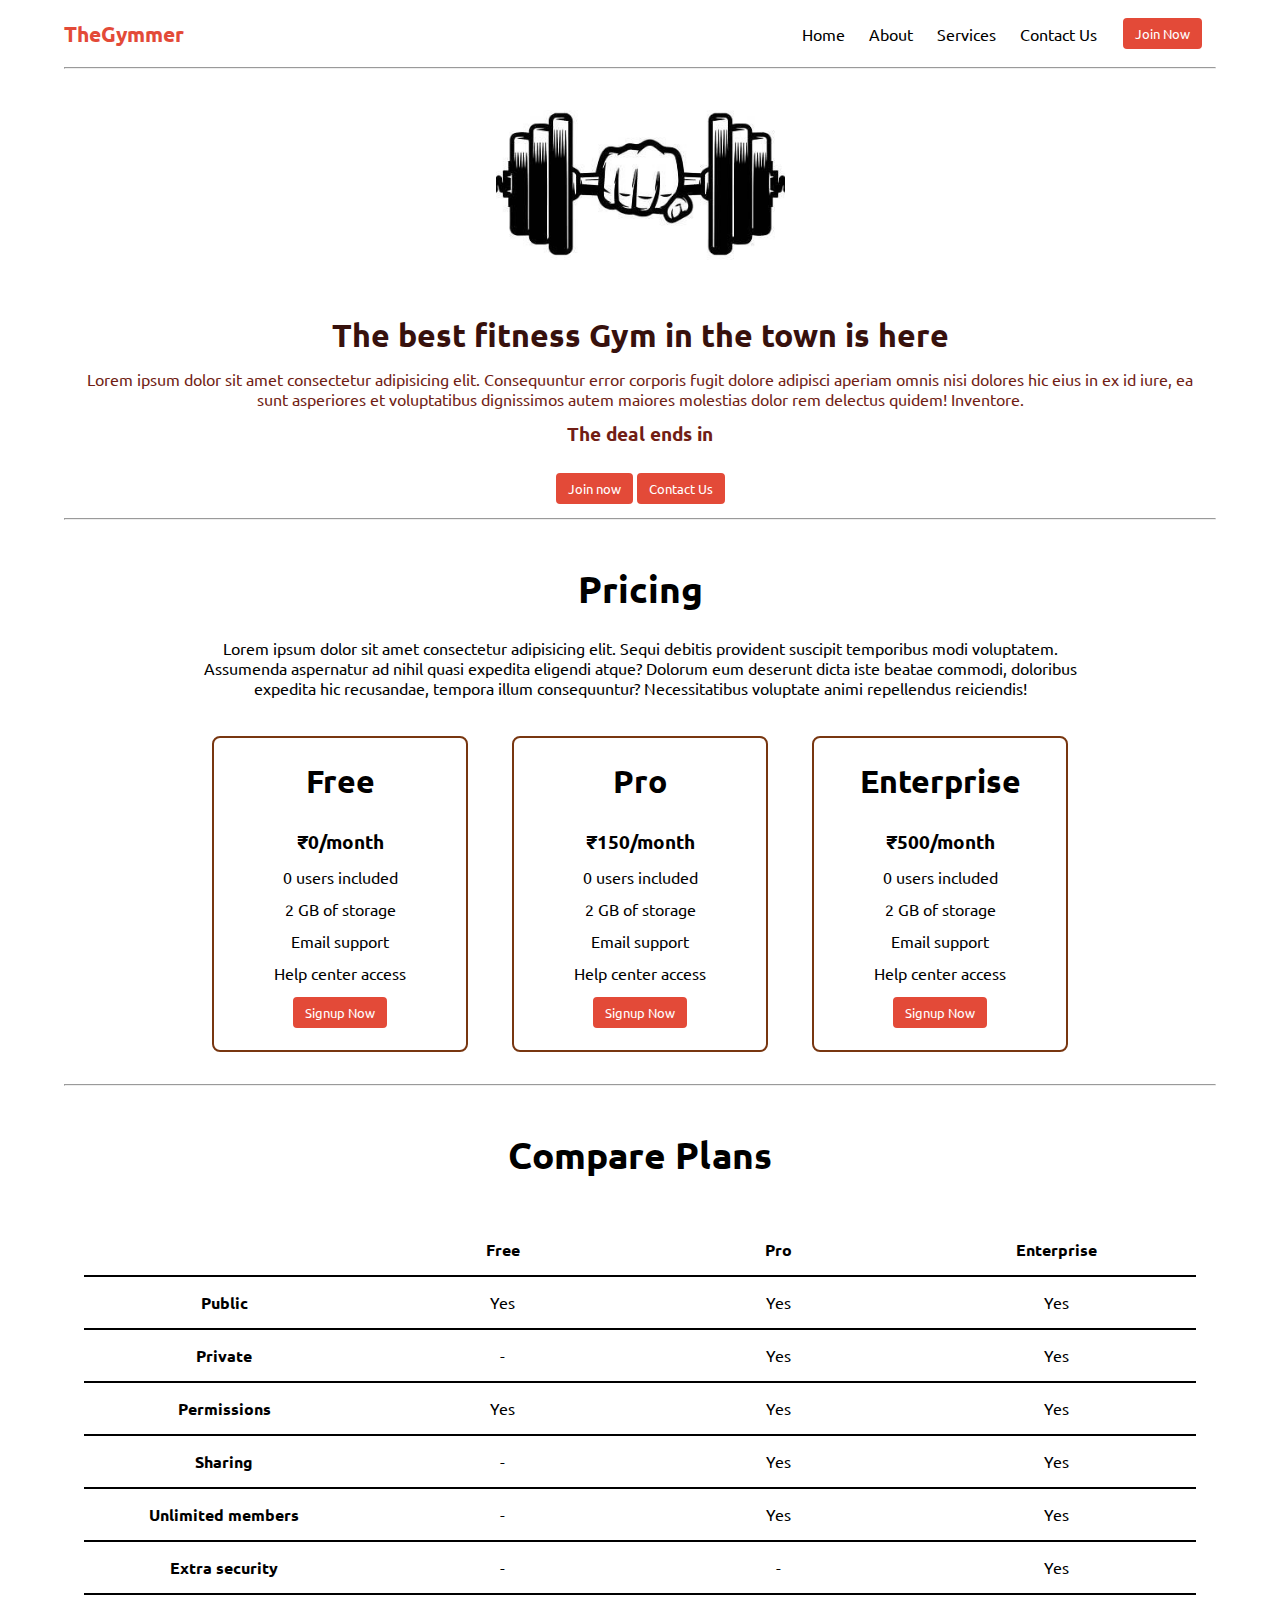
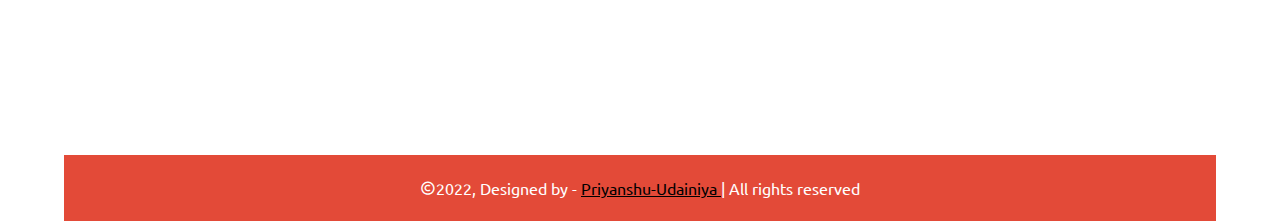
<file: LandingPage/index.html>
<!DOCTYPE html>
<html lang="en">
<head>
    <meta charset="UTF-8">
    <meta http-equiv="X-UA-Compatible" content="IE=edge">
    <meta name="viewport" content="width=device-width, initial-scale=1.0">
    <meta name="theme-color" content="gold">
    <meta name="author" content="priyanshu-udainiya">

    <link href="https://cdn.jsdelivr.net/npm/bootstrap@5.2.1/dist/css/bootstrap.min.css" rel="stylesheet" integrity="sha384-iYQeCzEYFbKjA/T2uDLTpkwGzCiq6soy8tYaI1GyVh/UjpbCx/TYkiZhlZB6+fzT" crossorigin="anonymous">

    <link href='https://unpkg.com/boxicons@2.1.2/css/boxicons.min.css' rel='stylesheet'>

    <link rel="shortcut icon" href="image/favicon.ico" type="image/x-icon">

    <link rel="stylesheet" href="css/style.css">

    <link rel="stylesheet" href="css/utils.css">

    <title>TheGymmer | Landing-Page</title>
</head>
<body class='overflow-x-hidden'>
    <div class="container mx-auto">
        <header>
            <nav class="flex justify-between">
                <div class="logo font-bold flex items-center text-blue">TheGymmer</div>
                <ul class="navbar flex items-center">
                    <li>Home</li>
                    <li>About</li>
                    <li>Services</li>
                    <li>Contact Us</li>
                    <li><button class="btn">Join Now</button></li>
                </ul>
            </nav>
            <hr>
        </header>
        <main class="min-h-screen">
            <section class="section1">
                <div class="flex">
                    <div class="topleft flex flex-col justify-center px-2">
                        <div class=" text-center">
                            <img class="dumbellimg" src="image/dumbell.png" alt="dumbell png">
                        </div>
                        <h1 class="my-1 text-center">The best fitness Gym in the town is here</h1>
                        <p class=" text-center">Lorem ipsum dolor sit amet consectetur adipisicing elit. Consequuntur
                            error corporis fugit dolore adipisci aperiam omnis nisi dolores hic eius in ex id iure, ea
                            sunt asperiores et voluptatibus dignissimos autem maiores molestias dolor rem delectus
                            quidem! Inventore.</p>
                            <!-- Display the countdown timer in an element -->
                            <p class="deal text-center">The deal ends in <span id="demo"></span></p>
                            <div class="buttons">
                                <button class="btn">Join now</button>
                                <button class="btn">Contact Us</button>
                            </div>
                    </div>
                </div>
            </section>
            <hr>
            <section class="section2">
                <h1 class="text-center my-2">Pricing</h1>
                <p class="my-2">Lorem ipsum dolor sit amet consectetur adipisicing elit. Sequi debitis provident
                    suscipit temporibus modi voluptatem. Assumenda aspernatur ad nihil quasi expedita eligendi atque?
                    Dolorum eum deserunt dicta iste beatae commodi, doloribus expedita hic recusandae, tempora illum
                    consequuntur? Necessitatibus voluptate animi repellendus reiciendis!</p>
                <div class="boxes flex justify-center">
                    <div class="box">
                        <h2>Free</h2>
                        <ul>
                            <li class="highlighted">₹0/month</li>
                            <li>0 users included</li>
                            <li>2 GB of storage</li>
                            <li>Email support</li>
                            <li>Help center access</li>
                            <li><button class="btn">Signup Now</button></li>
                        </ul>
                    </div>
                    <div class="box">
                        <h2>Pro</h2>
                        <ul>
                            <li class="highlighted">₹150/month</li>
                            <li>0 users included</li>
                            <li>2 GB of storage</li>
                            <li>Email support</li>
                            <li>Help center access</li>
                            <li><button class="btn">Signup Now</button></li>
                        </ul>
                    </div>
                    <div class="box">
                        <h2>Enterprise</h2>
                        <ul>
                            <li class="highlighted">₹500/month</li>
                            <li>0 users included</li>
                            <li>2 GB of storage</li>
                            <li>Email support</li>
                            <li>Help center access</li>
                            <li><button class="btn">Signup Now</button></li>
                        </ul>
                    </div>

                </div>
            </section>
            <hr>
            <section class="section3">
                <h1 class="text-center my-2">Compare Plans</h1>
                <div class="container plantable">
                    <table class="table text-center">
                      <thead>
                        <tr>
                          <th></th><th>Free</th>
                          <th>Pro</th>
                          <th>Enterprise</th>
                        </tr>
                      </thead>
                      <tbody>
                        <tr>
                          <th scope="row" class="text-start">Public</th>
                          <td>Yes</svg></td>
                          <td>Yes</svg></td>
                          <td>Yes</svg></td>
                        </tr>
                        <tr>
                          <th scope="row" class="text-start">Private</th>
                          <td>-</td>
                          <td>Yes</svg></td>
                          <td>Yes</svg></td>
                        </tr>
                      </tbody>
              
                      <tbody>
                        <tr>
                          <th scope="row" class="text-start">Permissions</th>
                          <td>Yes</svg></td>
                          <td>Yes</svg></td>
                          <td>Yes</svg></td>
                        </tr>
                        <tr>
                          <th scope="row" class="text-start">Sharing</th>
                          <td>-</td>
                          <td>Yes</svg></td>
                          <td>Yes</svg></td>
                        </tr>
                        <tr>
                          <th scope="row" class="text-start">Unlimited members</th>
                          <td>-</td>
                          <td>Yes</svg></td>
                          <td>Yes</svg></td>
                        </tr>
                        <tr>
                          <th scope="row" class="text-start">Extra security</th>
                          <td>-</td>
                          <td>-</td>
                          <td>Yes</svg></td>
                        </tr>
                      </tbody>
                    </table>
            </section>
        </main>
        <footer>
            <i class='bx bx-copyright'></i>2022, Designed by -
        <a href="https://www.linkedin.com/in/priyanshu-udainiya-453203231/" target="_blank">
          Priyanshu-Udainiya 
        </a> | All rights reserved
        </footer>

    </div>


    <script src="https://cdn.jsdelivr.net/npm/bootstrap@5.2.1/dist/js/bootstrap.bundle.min.js" integrity="sha384-u1OknCvxWvY5kfmNBILK2hRnQC3Pr17a+RTT6rIHI7NnikvbZlHgTPOOmMi466C8" crossorigin="anonymous"></script>

    <script src="js/script.js"></script>
    
</body>
</html>
</file>
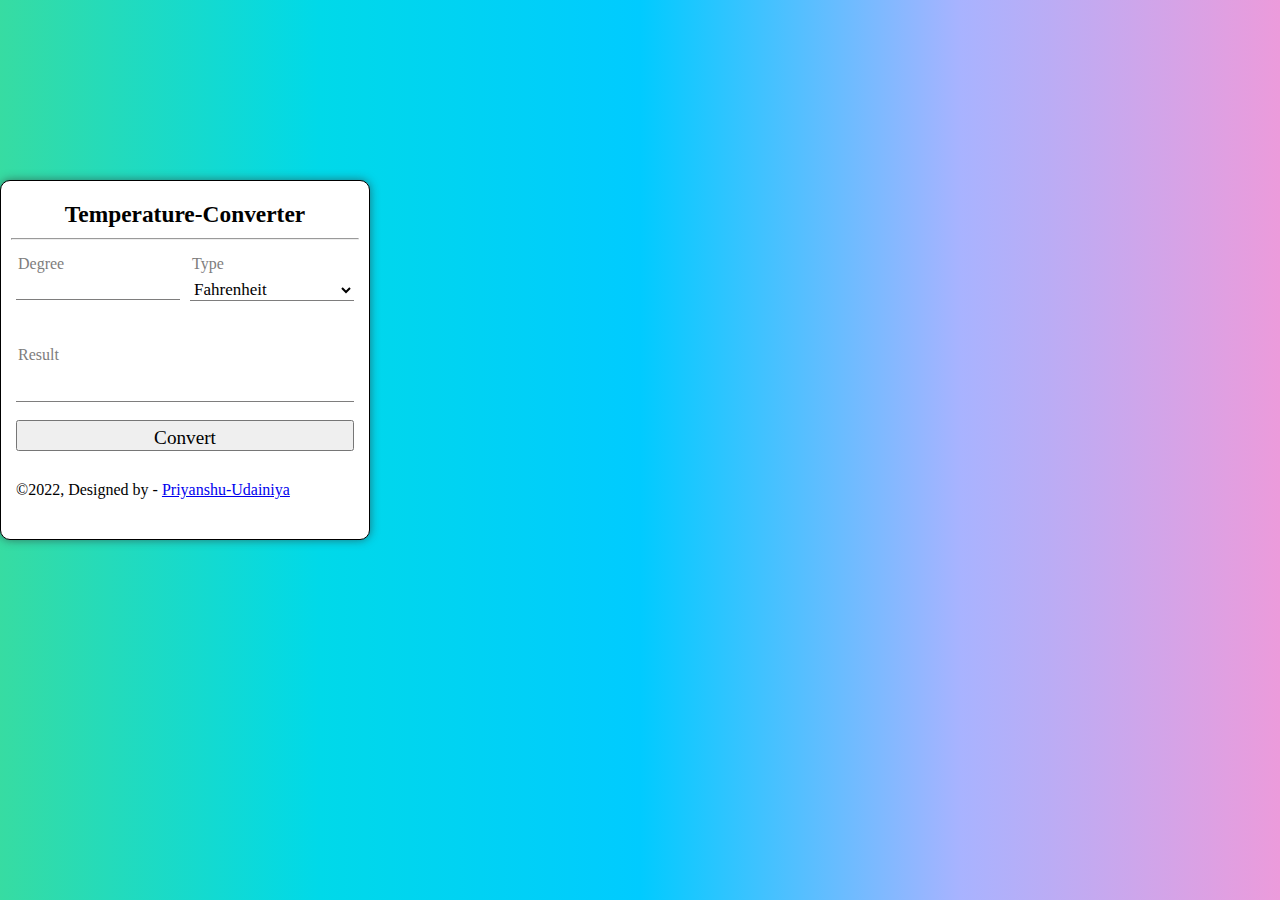
<file: Temperature-Converter/index.html>
<!DOCTYPE html>
<html lang="en">
<head>
    <meta charset="UTF-8">
    <meta http-equiv="X-UA-Compatible" content="IE=edge">
    <meta name="viewport" content="width=device-width, initial-scale=1.0">
    <meta name="theme-color" content="gold">
    <meta name="author" content="priyanshu-udainiya">

    <!-- --------------------CSS Links------------------------------ -->

    <link href="https://cdn.jsdelivr.net/npm/bootstrap@5.2.1/dist/css/bootstrap.min.css" rel="stylesheet" integrity="sha384-iYQeCzEYFbKjA/T2uDLTpkwGzCiq6soy8tYaI1GyVh/UjpbCx/TYkiZhlZB6+fzT" crossorigin="anonymous">

    <link href='https://unpkg.com/boxicons@2.1.2/css/boxicons.min.css' rel='stylesheet'>

    <link rel="stylesheet" href="css/style.css">

    <title>Temperature-Converter</title>
</head>
<body>
    <div class="container">
      <div class="head"> <h3>Temperature-Converter</h3></div><hr>
    
      <div class="input">
        <div class="box1">
          <p>Degree</p>
          <input type="number" class="input_scr">
        </div>
        <div class="box1">
          <p>Type</p>
          <select name="" id="unit">
            <!-- <option value="#">Select a unit </option> -->
            <option value="Fahrenheit">Fahrenheit</option>
            <option value="Celsious">Celsious</option>
            <!-- <option value="kelvin">Kelvin</option> -->
          </select>
        </div>
      </div>
      <div class="output">
          <p>Result</p>
          <div class="value"></div>
          <!-- <input type="text" class="value" disabled> -->
          <button onclick="temprature()" class="btn btn-primary">Convert</button>
      </div>
      <footer>
        &#169;2022, Designed by -
        <a href="https://www.linkedin.com/in/priyanshu-udainiya-453203231/" target="_blank">
          Priyanshu-Udainiya 
        </a>
      </footer>
    </div>



    <!-- -----------------------Java-Script Links--------------------- -->

    <script src="https://cdn.jsdelivr.net/npm/bootstrap@5.2.1/dist/js/bootstrap.bundle.min.js" integrity="sha384-u1OknCvxWvY5kfmNBILK2hRnQC3Pr17a+RTT6rIHI7NnikvbZlHgTPOOmMi466C8" crossorigin="anonymous"></script>

    <script src="js/script.js"></script>
    
</body>
</html>
</file>
<file: LandingPage/css/style.css>
@import url('https://fonts.googleapis.com/css2?family=Ubuntu:wght@300&display=swap');

*
{
    margin: 0;
    padding: 0;
    font-family: 'Ubuntu', sans-serif;
    box-sizing: border-box;
}



.container
{
    max-width: 90vw;
}

.navbar

{
    display: flex;
    height: 67px;
}
.navbar li
{
    list-style: none;
    margin: 0 12px;
}

.topleft
{
    width: 100%;
}

.section1
{
   max-height: 100vh; 
   color: #711e15;
}

.section1 h1
{
    color: #37110d;
    font-size: 2rem;
}

.logo{
    font-size: 1.3rem;
}

.dumbellimg
{
    width: 289px;
}

.section2
{
    padding: 20px;
}

.section2 h1
{
    font-size: 2.3rem;
}


.section2 p
{
    padding: 0 8vw;
    text-align: center;
}

.box
{
    padding: 8px 0;
    margin: 12px 22px;
    min-width: 20vw;
    border: 2px solid rgb(120, 54, 16);
    border-radius: 8px;
    text-align: center;
}

.box h2
{
    font-size: 2rem;
    padding: 15px 0;
}

.highlighted
{
    font-size: 1.2rem;
    font-weight: bolder;
}

.box ul
{
    list-style-type: none;
}

.box ul li
{
   margin: 12px 2px;
}

.plantable
{
    display: flex;
    justify-content: center;
    align-items: center;
}

.section3 table
{

    width: 100%;
    margin-bottom: 140px;
    margin-top: 20px;
    border-collapse: collapse;
}

.section3 table th
{ 
    width: 23vw; 
    border-bottom: 2px solid black;
    padding: 15px 0;
} 

.section3 table td
{   
    border-bottom: 2px solid black; 
} 
 

.section3 h1
{
    font-size: 2.3rem;
}

.section3
{
    padding: 20px;
}

footer
{
    padding: 23px;
    text-align: center;
}
.buttons
{
    display: flex;
    justify-content: center;
    align-items: center;
    margin: 12px;
}

.deal
{
    font-size: 1.2rem;
    font-weight: bolder;
    margin: 12px 0;
}

footer
{
    background-color: rgb(227 74 56);
    color: #fff;    
}

footer a
{
    color: black;
}

footer a:hover
{
    color: #fff;
}
</file>
<file: LandingPage/css/utils.css>
.min-h-screen
{
    min-height: 100vh;
}

.bg-red
{
    background-color: red;
}

.mx-auto
{
    margin-left: auto;
    margin-right: auto;
}

.flex
{
    display: flex;
}

.items-center
{
    align-items: center;
}

.justify-between
{
    justify-content: space-between;
}

.justify-center
{
    justify-content: center;
}

.flex-col
{
    flex-direction: column;
}

.font-bold
{
    font-weight: bolder;
}

.my-1
{
    margin-top: 13px;
    margin-bottom: 13px;
}

.my-2
{
    margin-top: 26px;
    margin-bottom: 26px;
}

.px-2
{
    padding-left: 13px;
    padding-right: 13px;
}

.text-blue
{
    color: rgb(227 74 56);;
}

.btn
{
    padding:7px 12px;
    border: 2px solid white;
    border-radius: 6px;
    cursor: pointer;
    color: white;
    background-color: rgb(227 74 56);
}

.overflow-x-hidden
{
    overflow-x: hidden;
}

.text-center
{
    text-align: center;
}
</file>
<file: Temperature-Converter/css/style.css>
/* @import url('https://fonts.googleapis.com/css2?family=Bebas+Neue&display=swap'); */

* 
{
  margin: 0px;
  padding: 0px;
  box-sizing: border-box;
  font-family: 'Bebas Neue', cursive;
}

body
{
  align-items: center;
  justify-content: center;
  background-image: linear-gradient(to right, #37dca2, #00d9e9, #00cbff, #a8b3ff, #ec9bdb);
}

.container 
{
  width: 370px;
  border: 1px solid black;
  background-color: white;
  border-radius: 10px;
  padding: 20px 10px;
  margin-top: 20vh;
  box-shadow: 0px 0px 10px rgba(50, 49, 49, .6);
  height: auto;
  align-items: center;
  justify-content: center;
  
}

.head 
{
  font-size: 20px;
  text-align: center;
  margin-bottom: 10px;
  font-weight: bold;
}

.input
{
  display: flex;
}

p
{
  font-size: 1rem;
  color: rgb(126, 125, 125);
  padding: 5px 2px;
}

.box1 
{
  width: 50%;
  padding: 10px 5px;
}

.input_scr,#unit 
{
  width: 100%;
  font-size: 18px;
  border: none;
  background-color: transparent;
  outline: none;
  border-bottom: 1px solid rgb(126, 125, 125);
}

#unit 
{
  font-size: 17px;
  margin-top: 1px;
}

.output 
{
  margin: 10px 0;
  margin-top: 20px;
  padding: 10px 5px;
}

.value 
{
  width: 100%;
  height: 25px;
  margin: 8px 0;
  font-size: 18px;
  border: none;
  border-bottom: 1px solid rgb(126, 125, 125);
}

.btn
{
  margin-top: 10px;
  padding-top: 5px;
  width: 100%;
  font-size: larger;
  cursor: pointer;
}

footer
{
  margin: 10px 0;
  padding: 10px 5px;
}

footer a:hover
{
  color: black;
}
</file>
